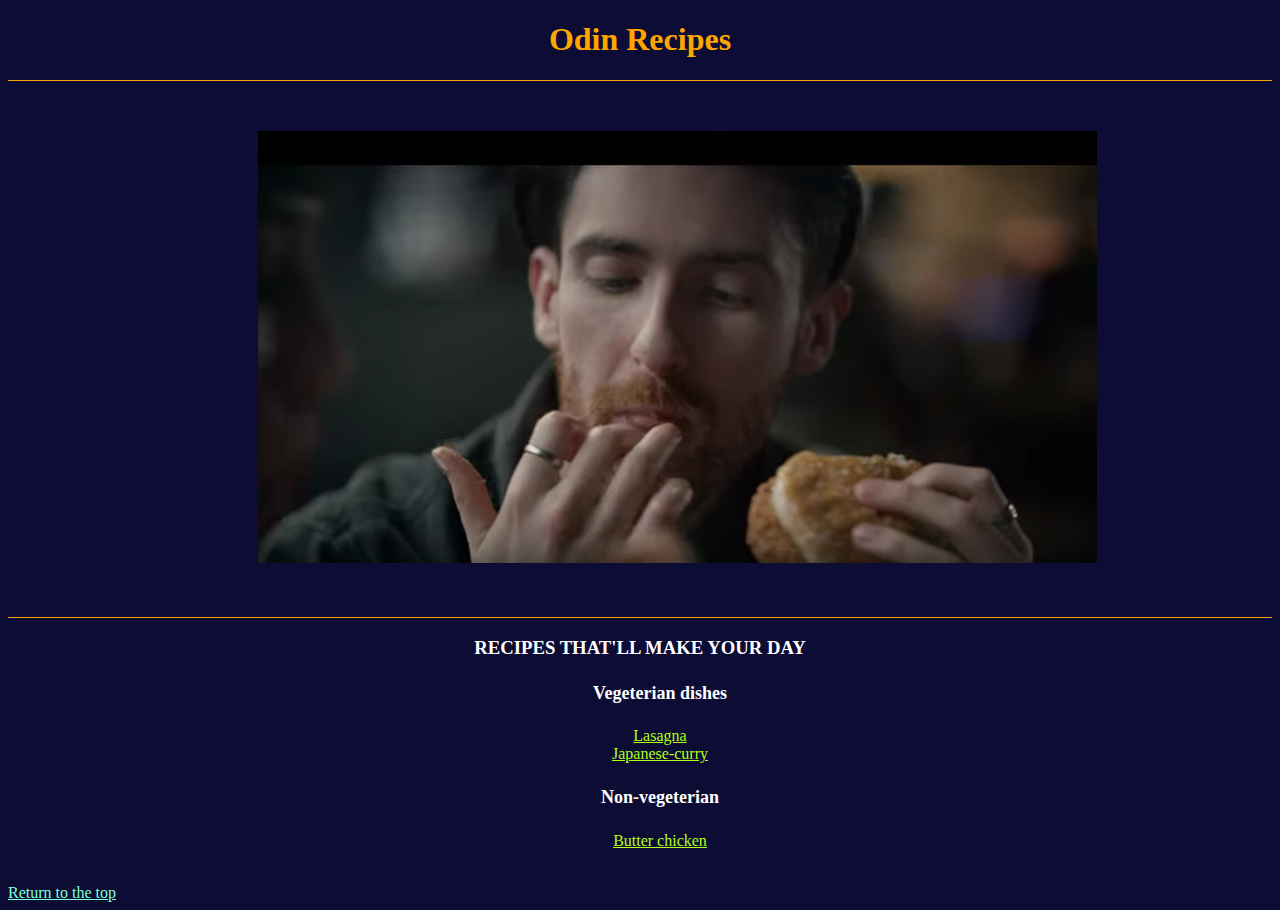
<file: index.html>
<!DOCTYPE html>
<html lang="en">
<head>
    <meta charset="UTF-8">
    <link rel="stylesheet" href="style.css">
    <title>Odin-recipes</title>
</head>
<body>
    <header id="header">
        <h1>Odin Recipes</h1>
    </header>
    <img src="./images/fingerlickingood.png" alt="man licking his fingers">
    <br>
    <div class="sectionA">
        <h3>RECIPES THAT'LL MAKE YOUR DAY</h3>
    <ul>
        <h4>Vegeterian dishes</h4>
        <li><a href="../Odin-recipes/recipes/lasagna.html">Lasagna</a></li>
        <li><a href="../Odin-recipes/recipes/japanesecurry.html">Japanese-curry</a></li>
    </ul>
    <ul>
        <h4>Non-vegeterian</h4>
        <li><a href="../Odin-recipes/recipes/butterChicken.html">Butter chicken</a></li>
    </ul>
    </div>
    <br>
    <a href="#header">Return to the top</a>
</body>
</html>
</file>
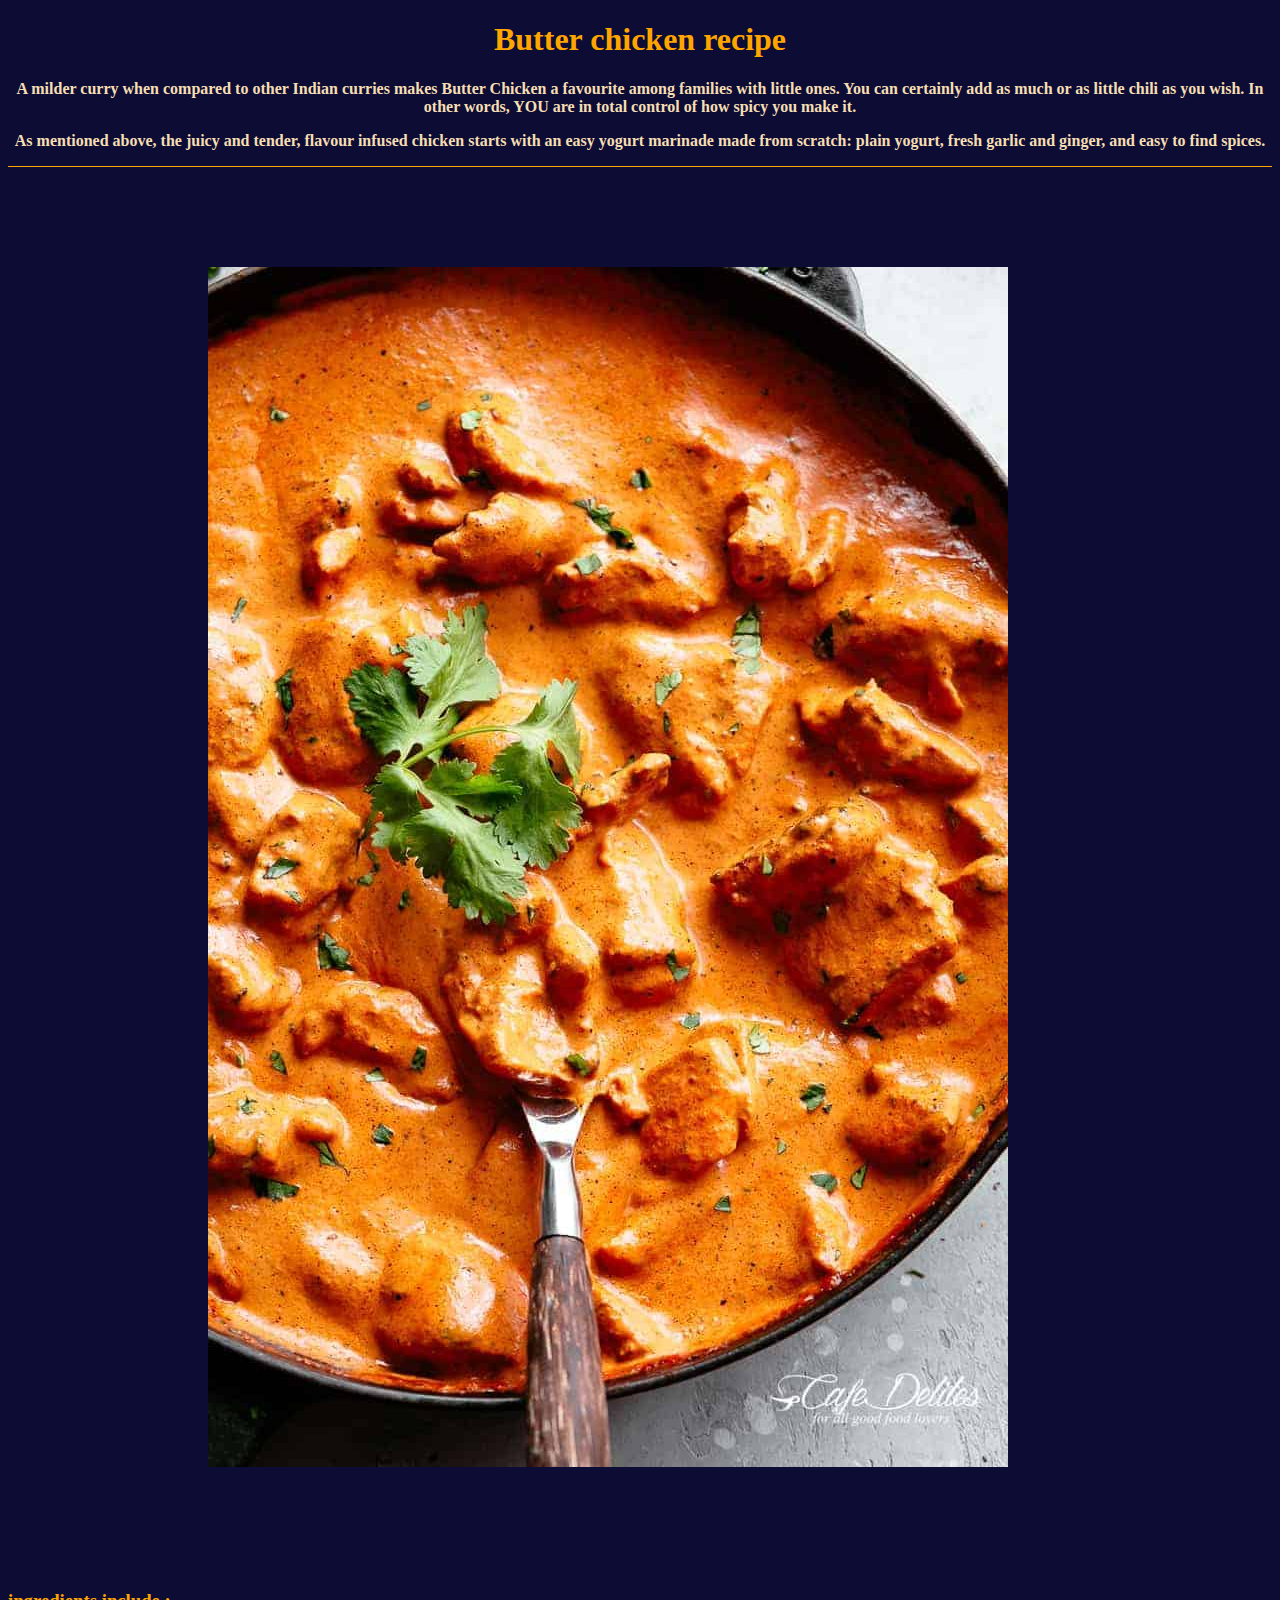
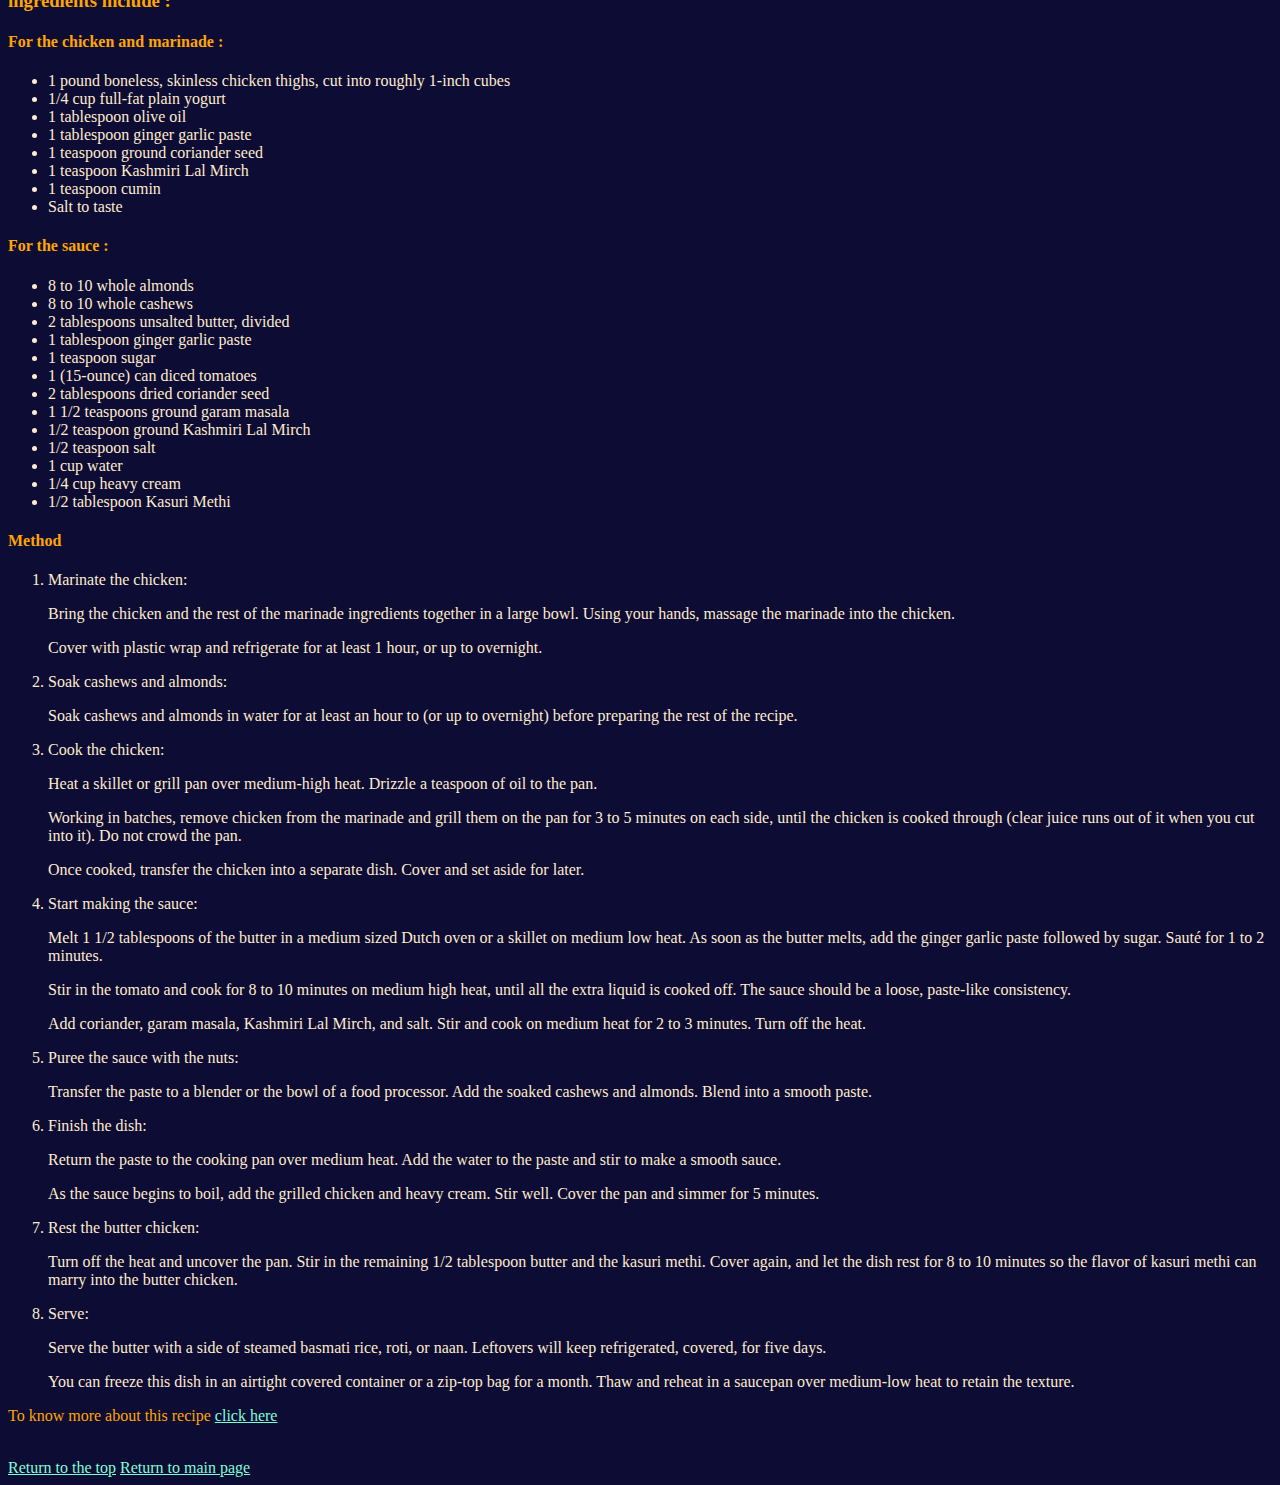
<file: recipes/butterChicken.html>
<!DOCTYPE html>
<html lang="en">
<head>
    <meta charset="UTF-8">
    <link rel="stylesheet" href="style.css">
    <title>Butter chicken</title>
</head>
<body>
    <header id="header">
        <h1>Butter chicken recipe</h1>
        <p class="headerpara">A milder curry when compared to other Indian curries makes Butter Chicken a favourite among families with little ones. You can certainly add as much or as little chili as you wish. In other words, YOU are in total control of how spicy you make it.</p>
        <p class="headerpara">As mentioned above, the juicy and tender, flavour infused chicken starts with an easy yogurt marinade made from scratch: plain yogurt, fresh garlic and ginger, and easy to find spices.</p>
    </header>   
    <img src="../images/butterChicken.jpg" alt="served butter chicken">
    <br>
    <div id="recipe">
        <h3>
            ingredients include :
        </h3>
        <h4>For the chicken and marinade :</h4>
        <ul class="ingredient">
            <li>1 pound boneless, skinless chicken thighs, cut into roughly 1-inch cubes</li>
            <li>1/4 cup full-fat plain yogurt</li>
            <li>1 tablespoon olive oil</li>
            <li>1 tablespoon ginger garlic paste</li>
            <li>1 teaspoon ground coriander seed</li>
            <li>1 teaspoon Kashmiri Lal Mirch</li>
            <li>1 teaspoon cumin</li>
            <li>Salt to taste</li>
        </ul>
        <h4>For the sauce :</h4>
        <ul class="ingredient">
            <li>8 to 10 whole almonds</li>
            <li>8 to 10 whole cashews</li>
            <li>2 tablespoons unsalted butter, divided</li>
            <li>1 tablespoon ginger garlic paste</li>
            <li>1 teaspoon sugar</li>
            <li>1 (15-ounce) can diced tomatoes</li>
            <li>2 tablespoons dried coriander seed</li>
            <li>1 1/2 teaspoons ground garam masala</li>
            <li>1/2 teaspoon ground Kashmiri Lal Mirch</li>
            <li>1/2 teaspoon salt</li>
            <li>1 cup water</li>
            <li>1/4 cup heavy cream</li>
            <li>1/2 tablespoon Kasuri Methi</li>
    </div>
    <div id="steps">
        <h4>Method</h4>
        <ol>
            <li>Marinate the chicken:</li>
            <p>Bring the chicken and the rest of the marinade ingredients together in a large bowl. Using your hands, massage the marinade into the chicken.</p>
            <p>Cover with plastic wrap and refrigerate for at least 1 hour, or up to overnight.</p>
            
            <li>Soak cashews and almonds:</li>
            <p>Soak cashews and almonds in water for at least an hour to (or up to overnight) before preparing the rest of the recipe.</p>
            
            <li>Cook the chicken:</li>
            <p>Heat a skillet or grill pan over medium-high heat. Drizzle a teaspoon of oil to the pan.</p>
            <p>Working in batches, remove chicken from the marinade and grill them on the pan for 3 to 5 minutes on each side, until the chicken is cooked through (clear juice runs out of it when you cut into it). Do not crowd the pan.</p>
            <p>Once cooked, transfer the chicken into a separate dish. Cover and set aside for later.</p>
            
            <li>Start making the sauce:</li>
            <p>Melt 1 1/2 tablespoons of the butter in a medium sized Dutch oven or a skillet on medium low heat. As soon as the butter melts, add the ginger garlic paste followed by sugar. Sauté for 1 to 2 minutes.</p>
            <p>Stir in the tomato and cook for 8 to 10 minutes on medium high heat, until all the extra liquid is cooked off. The sauce should be a loose, paste-like consistency.</p>
            <p>Add coriander, garam masala, Kashmiri Lal Mirch, and salt. Stir and cook on medium heat for 2 to 3 minutes. Turn off the heat.</p>
            
            <li>Puree the sauce with the nuts:</li>
            <p>Transfer the paste to a blender or the bowl of a food processor. Add the soaked cashews and almonds. Blend into a smooth paste.</p>
        
            <li>Finish the dish:</li>
            <p>Return the paste to the cooking pan over medium heat. Add the water to the paste and stir to make a smooth sauce.</p>
            <p>As the sauce begins to boil, add the grilled chicken and heavy cream. Stir well. Cover the pan and simmer for 5 minutes.            </p> 
            
            <li>Rest the butter chicken:</li>
            <p>Turn off the heat and uncover the pan. Stir in the remaining 1/2 tablespoon butter and the kasuri methi. Cover again, and let the dish rest for 8 to 10 minutes so the flavor of kasuri methi can marry into the butter chicken.</p>
            
            <li>Serve:</li>
            <p>Serve the butter with a side of steamed basmati rice, roti, or naan. Leftovers will keep refrigerated, covered, for five days.</p>
            <p>You can freeze this dish in an airtight covered container or a zip-top bag for a month. Thaw and reheat in a saucepan over medium-low heat to retain the texture.</p>
        </ol>
    </div>
    <footer>
        <p>To know more about this recipe <a href="https://www.simplyrecipes.com/recipes/indian_butter_chicken/">click here</a></p>
        <br>
        <a href="#header">Return to the top</a>
        <a href="../index.html">Return to main page</a>
    </footer>
</body>
</html>
</file>
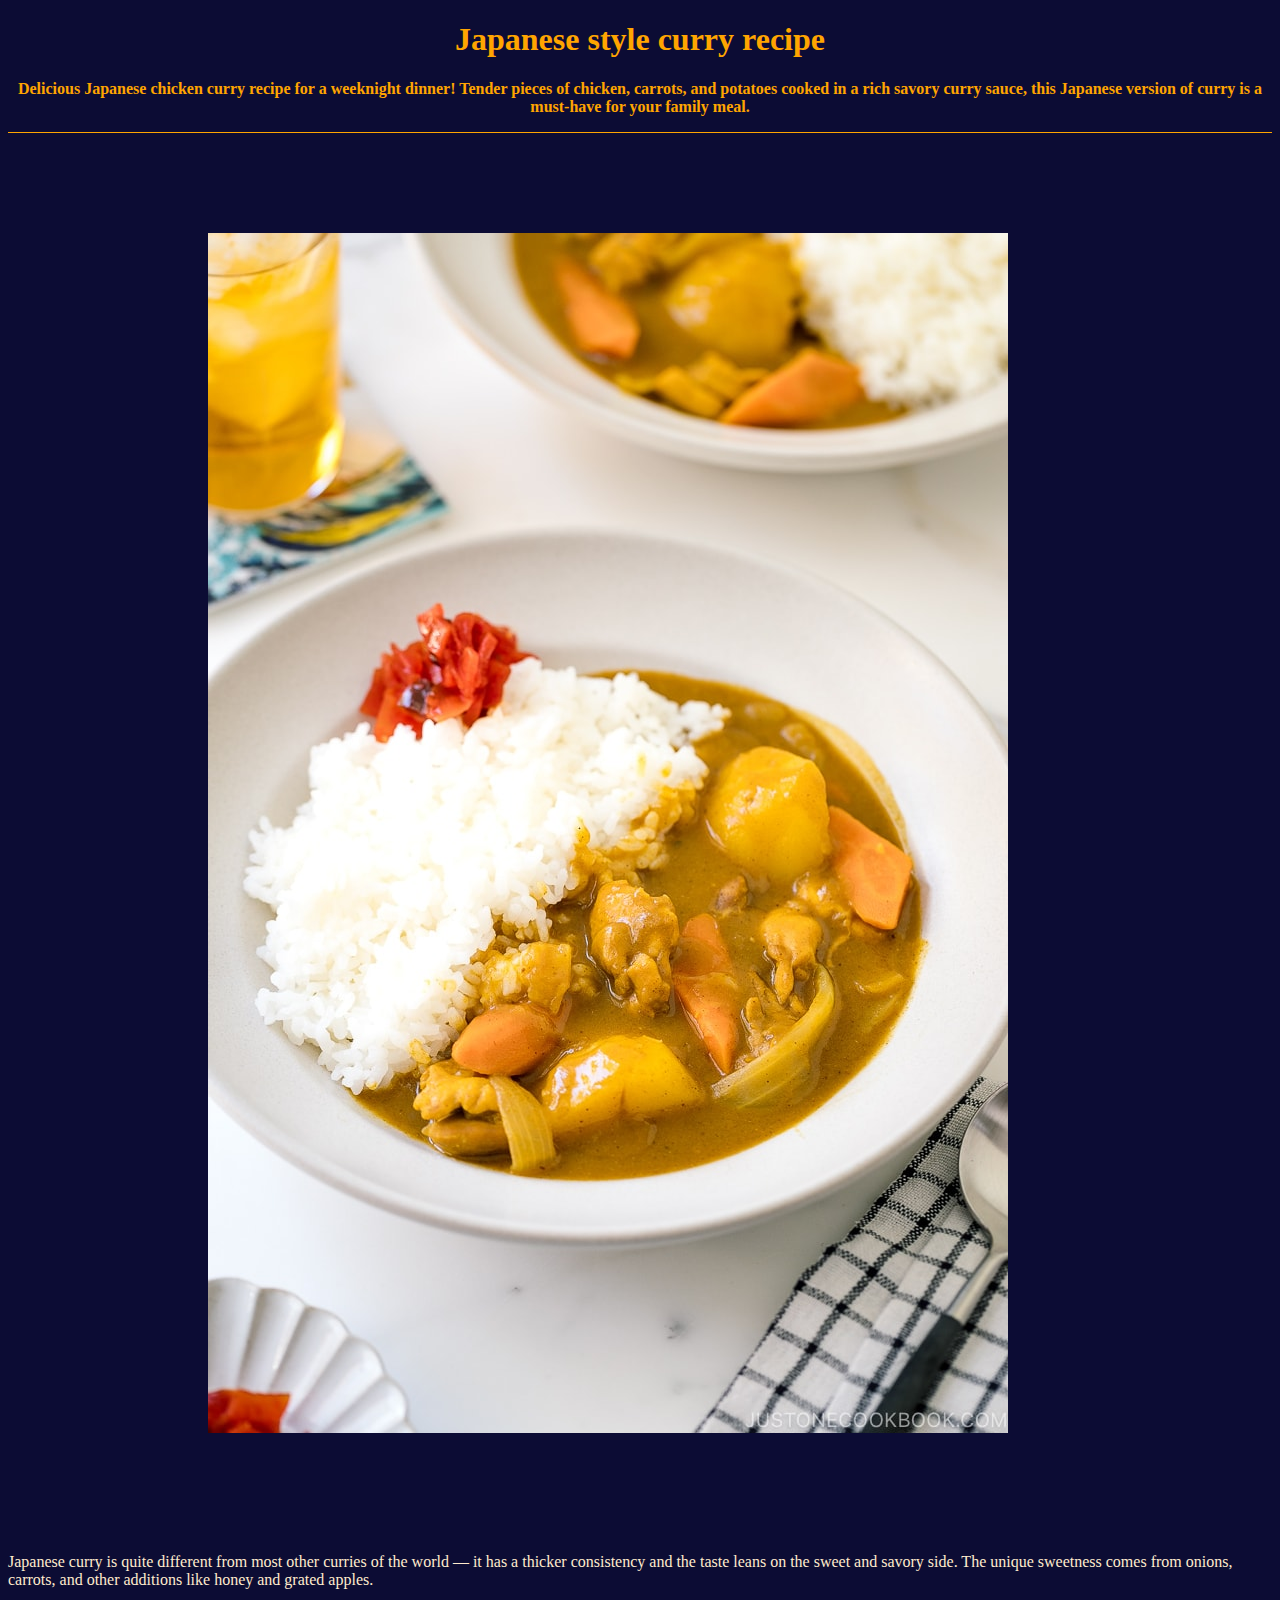
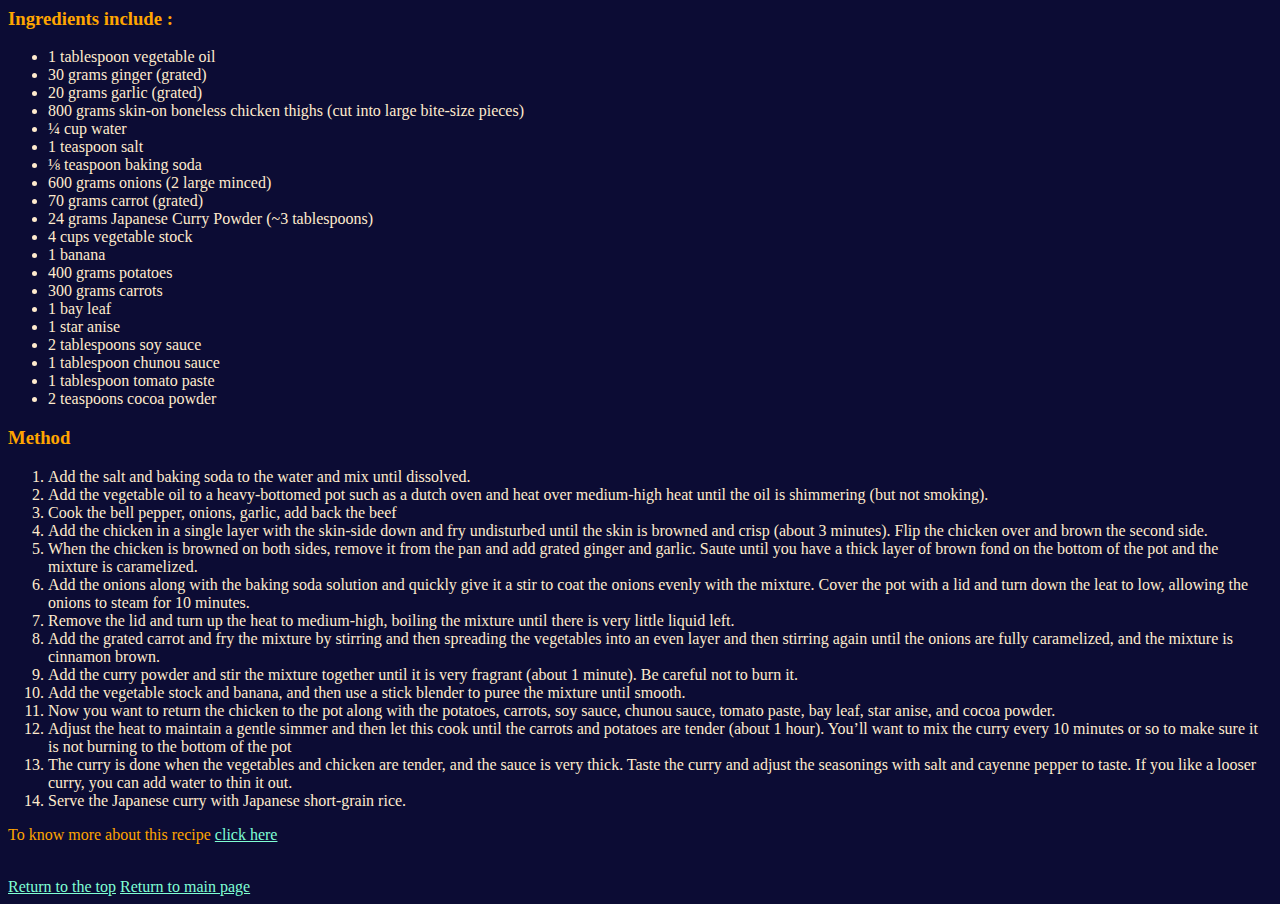
<file: recipes/japanesecurry.html>
<!DOCTYPE html>
<html lang="en">
<head>
    <meta charset="UTF-8">
    <link rel="stylesheet" href="style.css">
    <title>Japanese style curry</title>
</head>
<body>
    <header id="header">    
        <h1>Japanese style curry recipe</h1>
        <p>Delicious Japanese chicken curry recipe for a weeknight dinner! Tender pieces of chicken, carrots, and potatoes cooked in a rich savory curry sauce, this Japanese version of curry is a must-have for your family meal. </p>
    </header>   
    <img src="../images/Japanese-Chicken-Curry-3769-II.jpg" alt="served japanese style curry">
    <br>
    <div id="recipe">
        <p>Japanese curry is quite different from most other curries of the world — it has a thicker consistency and the taste leans on the sweet and savory side. The unique sweetness comes from onions, carrots, and other additions like honey and grated apples.</p>   
    </div>
    <div class="ingredient">
        <h3>
            Ingredients include :
        </h3>
        <ul>
            <li>
                1 tablespoon vegetable oil
            </li>
            <li>
                30 grams ginger (grated)
            </li>
            <li>
                20 grams garlic (grated)
            </li>
            <li>
                800 grams skin-on boneless chicken thighs (cut into large bite-size pieces)    
            </li>
            <li>
                ¼ cup water
            </li>
            <li>
                1 teaspoon salt
            </li>
            <li>
                ⅛ teaspoon baking soda
            </li>
            <li>
                600 grams onions (2 large minced)
            </li>
            <li>
                70 grams carrot (grated)
            </li>
            <li>
                24 grams Japanese Curry Powder (~3 tablespoons)
            </li>
            <li>
                4 cups vegetable stock
            </li>
            <li>
                1 banana
            </li>
            <li>
                400 grams potatoes
            </li>
            <li>
                300 grams carrots
            </li>
            <li>
                1 bay leaf
            </li>
            <li>
                1 star anise    
            </li>
            <li>2 tablespoons soy sauce 
            </li>
            <li>1 tablespoon chunou sauce
            </li>
            <li>1 tablespoon tomato paste    
            </li>
            <li>2 teaspoons cocoa powder</li>
        </ul>
    </div>
    <div id="steps">
        <h3>Method</h3>
        <ol>
            <li>Add the salt and baking soda to the water and mix until dissolved.</li>
            <li>Add the vegetable oil to a heavy-bottomed pot such as a dutch oven and heat over medium-high heat until the oil is shimmering (but not smoking).</li>
            <li>Cook the bell pepper, onions, garlic, add back the beef</li>
            <li>Add the chicken in a single layer with the skin-side down and fry undisturbed until the skin is browned and crisp (about 3 minutes). Flip the chicken over and brown the second side.</li>
            <li>When the chicken is browned on both sides, remove it from the pan and add grated ginger and garlic. Saute until you have a thick layer of brown fond on the bottom of the pot and the mixture is caramelized.</li>
            <li>Add the onions along with the baking soda solution and quickly give it a stir to coat the onions evenly with the mixture. Cover the pot with a lid and turn down the leat to low, allowing the onions to steam for 10 minutes.</li>
            <li>Remove the lid and turn up the heat to medium-high, boiling the mixture until there is very little liquid left.</li>
            <li>Add the grated carrot and fry the mixture by stirring and then spreading the vegetables into an even layer and then stirring again until the onions are fully caramelized, and the mixture is cinnamon brown.</li>
            <li>Add the curry powder and stir the mixture together until it is very fragrant (about 1 minute). Be careful not to burn it.</li>
            <li>Add the vegetable stock and banana, and then use a stick blender to puree the mixture until smooth.</li>
            <li>Now you want to return the chicken to the pot along with the potatoes, carrots, soy sauce, chunou sauce, tomato paste, bay leaf, star anise, and cocoa powder.</li>
            <li>Adjust the heat to maintain a gentle simmer and then let this cook until the carrots and potatoes are tender (about 1 hour). You’ll want to mix the curry every 10 minutes or so to make sure it is not burning to the bottom of the pot</li>
            <li>The curry is done when the vegetables and chicken are tender, and the sauce is very thick. Taste the curry and adjust the seasonings with salt and cayenne pepper to taste. If you like a looser curry, you can add water to thin it out.</li>
            <li>Serve the Japanese curry with Japanese short-grain rice.</li>
        </ol>
    </div>
    <footer>
        <p>To know more about this recipe <a href="https://norecipes.com/japanese-curry-recipe-from-scratch/">click here</a></p>
        <br>
        <a href="#header">Return to the top</a>
        <a href="../index.html">Return to main page</a>
    </footer>
</body>
</html>
</file>
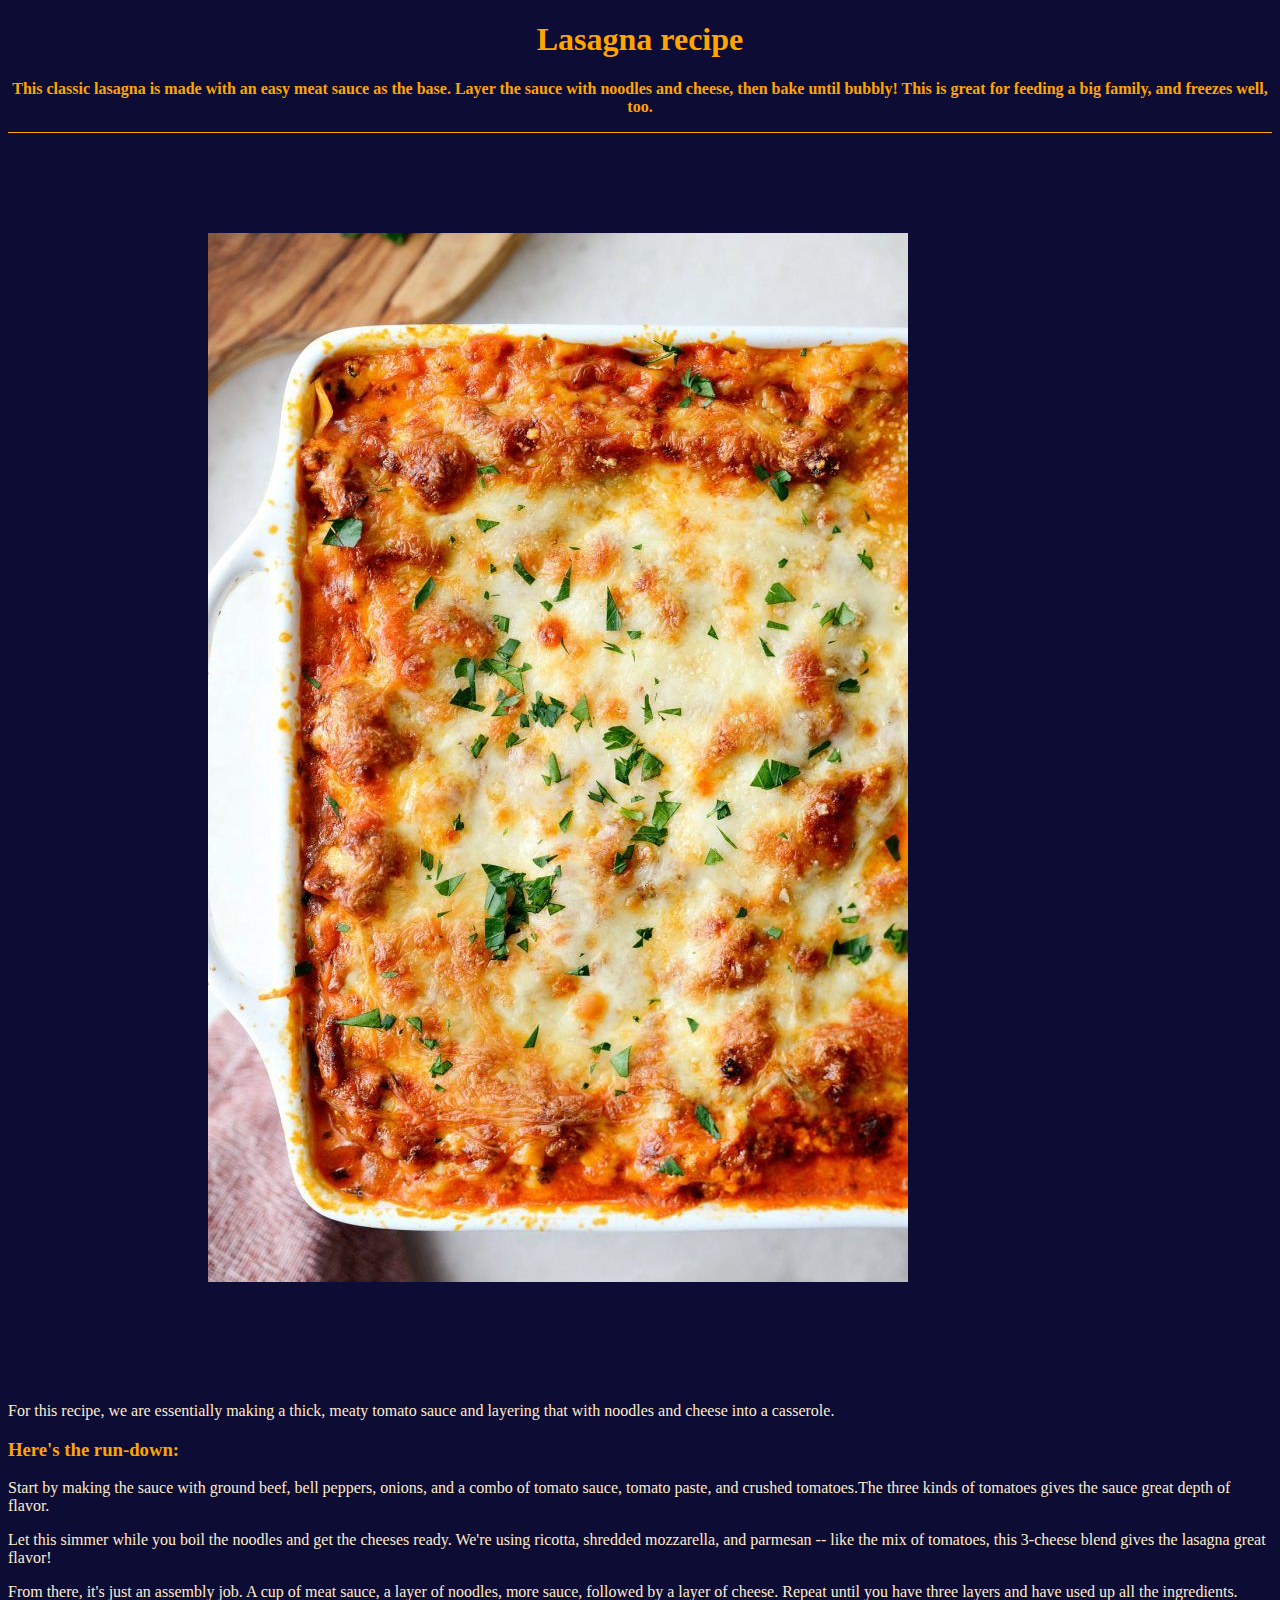
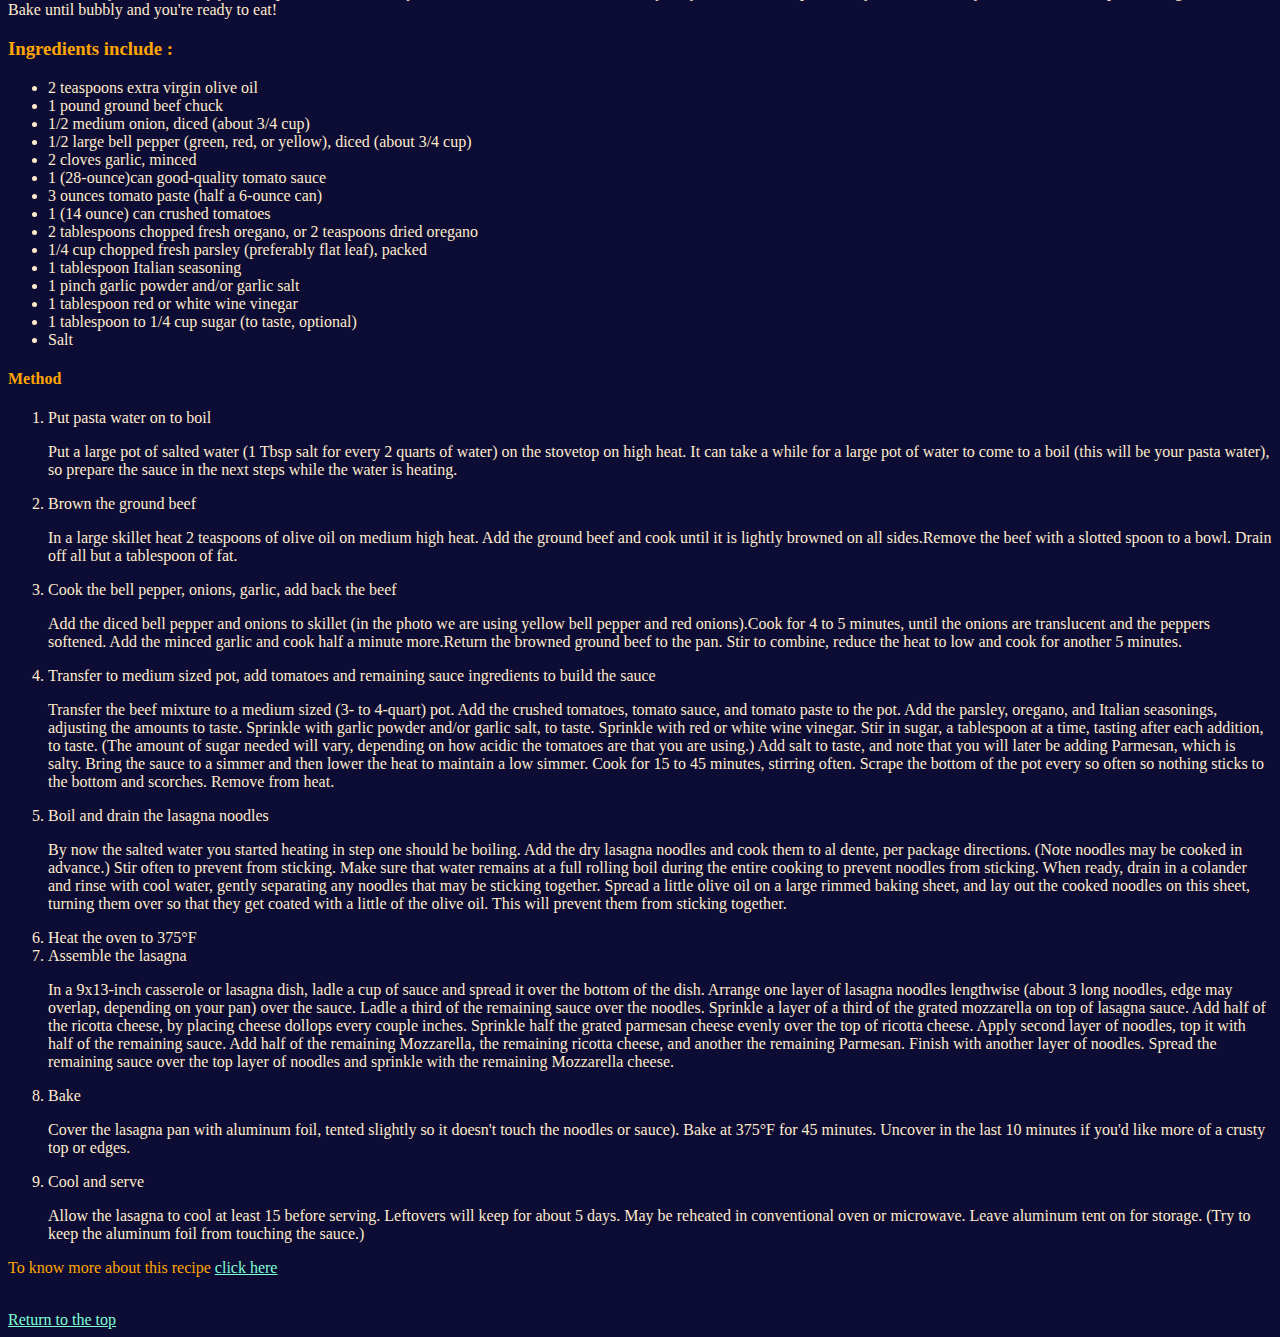
<file: recipes/lasagna.html>
<!DOCTYPE html>
<html lang="en">
<head>
    <link rel="stylesheet" href="style.css">
    <meta charset="UTF-8">
    <title>Lasagna</title>
</head>
<body>
    <header id="header">
        <h1>Lasagna recipe</h1>
        <p>This classic lasagna is made with an easy meat sauce as the base. Layer the sauce with noodles and cheese, then bake until bubbly! This is great for feeding a big family, and freezes well, too.</p>
    </header>   
    <img src="../images/lasagna.jpg" alt="served lasagna">
    <br>
    <div id="recipe">
        <p>For this recipe, we are essentially making a thick, meaty tomato sauce and layering that with noodles and cheese into a casserole.   
        </p>
        <h3>Here's the run-down:
        </h3>
        <p>Start by making the sauce with ground beef, bell peppers, onions, and a combo of tomato sauce, tomato paste, and crushed tomatoes.The three kinds of tomatoes gives the sauce great depth of flavor.
        </p>
        <p>Let this simmer while you boil the noodles and get the cheeses ready. We're using ricotta, shredded mozzarella, and parmesan -- like the mix of tomatoes, this 3-cheese blend gives the lasagna great flavor!
        </p>
        <p>
        From there, it's just an assembly job. A cup of meat sauce, a layer of noodles, more sauce, followed by a layer of cheese. Repeat until you have three layers and have used up all the ingredients.
        Bake until bubbly and you're ready to eat!
        </p>
    </div>
    <div class="ingredient">
        <h3>
            Ingredients include :
        </h3>
        <ul>
            <li>
                2 teaspoons extra virgin olive oil
            </li>
            <li>
                1 pound ground beef chuck
            </li>
            <li>
                1/2 medium onion, diced (about 3/4 cup)
            </li>
            <li>
                1/2 large bell pepper (green, red, or yellow), diced (about 3/4 cup)
            </li>
            <li>
                2 cloves garlic, minced
            </li>
            <li>
                1 (28-ounce)can good-quality tomato sauce
            </li>
            <li>
                3 ounces tomato paste (half a 6-ounce can)
            </li>
            <li>
                1 (14 ounce) can crushed tomatoes
            </li>
            <li>
                2 tablespoons chopped fresh oregano, or 2 teaspoons dried oregano
            </li>
            <li>
                1/4 cup chopped fresh parsley (preferably flat leaf), packed
            </li>
            <li>
                1 tablespoon Italian seasoning
            </li>
            <li>
                1 pinch garlic powder and/or garlic salt
            </li>
            <li>
                1 tablespoon red or white wine vinegar
            </li>
            <li>
                1 tablespoon to 1/4 cup sugar (to taste, optional)
            </li>
            <li>
                Salt
            </li>
        </ul>
    </div>
    <div id="steps">
        <h4>Method</h4>
        <ol>
            <li>Put pasta water on to boil</li>
            <p>Put a large pot of salted water (1 Tbsp salt for every 2 quarts of water) on the stovetop on high heat. It can take a while for a large pot of water to come to a boil (this will be your pasta water), so prepare the sauce in the next steps while the water is heating.
            </p>
            <li>Brown the ground beef</li>
            <p>In a large skillet heat 2 teaspoons of olive oil on medium high heat. Add the ground beef and cook until it is lightly browned on all sides.Remove the beef with a slotted spoon to a bowl. Drain off all but a tablespoon of fat.    
            </p>
            <li>Cook the bell pepper, onions, garlic, add back the beef</li>
            <p>Add the diced bell pepper and onions to skillet (in the photo we are using yellow bell pepper and red onions).Cook for 4 to 5 minutes, until the onions are translucent and the peppers softened. Add the minced garlic and cook half a minute more.Return the browned ground beef to the pan. Stir to combine, reduce the heat to low and cook for another 5 minutes.   
            </p>
            <li>Transfer to medium sized pot, add tomatoes and remaining sauce ingredients to build the sauce</li>
            <p>Transfer the beef mixture to a medium sized (3- to 4-quart) pot. Add the crushed tomatoes, tomato sauce, and tomato paste to the pot.
                Add the parsley, oregano, and Italian seasonings, adjusting the amounts to taste. Sprinkle with garlic powder and/or garlic salt, to taste.
                Sprinkle with red or white wine vinegar. Stir in sugar, a tablespoon at a time, tasting after each addition, to taste. (The amount of sugar needed will vary, depending on how acidic the tomatoes are that you are using.)
                Add salt to taste, and note that you will later be adding Parmesan, which is salty.
                Bring the sauce to a simmer and then lower the heat to maintain a low simmer. Cook for 15 to 45 minutes, stirring often. Scrape the bottom of the pot every so often so nothing sticks to the bottom and scorches.
                Remove from heat.
            </p>
            <li>Boil and drain the lasagna noodles</li>
            <p>
                By now the salted water you started heating in step one should be boiling. Add the dry lasagna noodles and cook them to al dente, per package directions. (Note noodles may be cooked in advance.)
                Stir often to prevent from sticking. Make sure that water remains at a full rolling boil during the entire cooking to prevent noodles from sticking.
                When ready, drain in a colander and rinse with cool water, gently separating any noodles that may be sticking together.
                Spread a little olive oil on a large rimmed baking sheet, and lay out the cooked noodles on this sheet, turning them over so that they get coated with a little of the olive oil. This will prevent them from sticking together.
            </p>
            <li>Heat the oven to 375°F</li>
            <li>Assemble the lasagna</li>
            <p>
                In a 9x13-inch casserole or lasagna dish, ladle a cup of sauce and spread it over the bottom of the dish. Arrange one layer of lasagna noodles lengthwise (about 3 long noodles, edge may overlap, depending on your pan) over the sauce. Ladle a third of the remaining sauce over the noodles.
                Sprinkle a layer of a third of the grated mozzarella on top of lasagna sauce. Add half of the ricotta cheese, by placing cheese dollops every couple inches. Sprinkle half the grated parmesan cheese evenly over the top of ricotta cheese.
                Apply second layer of noodles, top it with half of the remaining sauce. Add half of the remaining Mozzarella, the remaining ricotta cheese, and another the remaining Parmesan.
                Finish with another layer of noodles. Spread the remaining sauce over the top layer of noodles and sprinkle with the remaining Mozzarella cheese.
            </p>
            <li>Bake</li>
            <p>Cover the lasagna pan with aluminum foil, tented slightly so it doesn't touch the noodles or sauce). Bake at 375°F for 45 minutes. Uncover in the last 10 minutes if you'd like more of a crusty top or edges.
            </p>
            <li>Cool and serve</li>
            <p>Allow the lasagna to cool at least 15 before serving. Leftovers will keep for about 5 days. May be reheated in conventional oven or microwave. Leave aluminum tent on for storage. (Try to keep the aluminum foil from touching the sauce.)</p>
        </ol>
    </div>
    <footer>
        <p>To know more about this recipe <a href="https://www.simplyrecipes.com/recipes/lasagna/">click here</a></p>
        <br>
        <a href="#header">Return to the top</a>
    </footer>
</body>
</html>
</file>
<file: style.css>
body{
    background-color: rgb(12, 12, 52);
    color: orange;
}
#header{
    text-align: center;
    font-weight: bold;
    border-bottom: solid 1px orange;
}
img{
    margin-left: 200px;
    padding: 50px;
}
.sectionA {
    border-top:solid 1px orange;
    text-align: center;
    color: white;
}
div h3{
    display: flexbox;
    text-align: center;
}
.sectionA h4{
    font-size: large;
    font-weight: thick;
}
.sectionA ul li{
    display:flexbox;
    list-style: none;
    padding: none;
}
.sectionA ul li a{
    color: rgb(177, 255, 21);
}
a{
    color:aquamarine;
}
</file>
<file: recipes/style.css>
body{
    background-color: rgb(12, 12, 52);
    color: orange;
}
.headerpara{
    color:wheat;
}
img{
    margin: 100px;
    margin-left: 200px;
}
#header{
    text-align: center;
    font-weight: bold;
    border-bottom: solid 1px orange;
}
#steps p,.ingredient li{
    color:blanchedalmond;
}

#recipe p,#steps li{
    color: blanchedalmond;
}
a{
    color:aquamarine;
}
</file>
